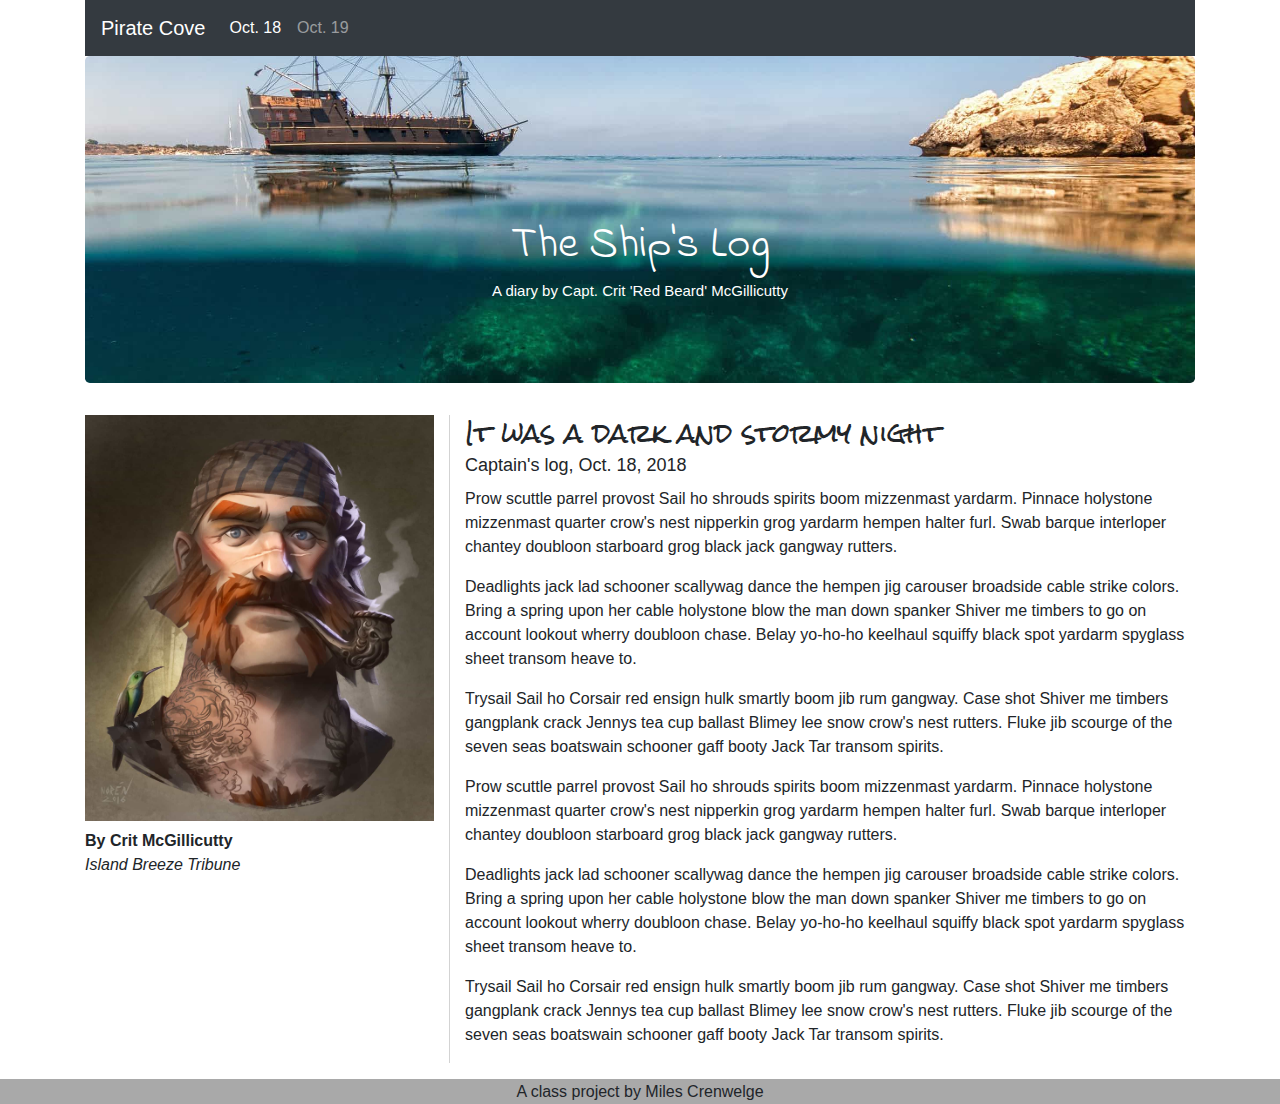
<file: docs/index.html>
<!DOCTYPE html>
<html class="no-js" lang="en">
  <head>
    <title>Pirate Cove</title>
    <meta http-equiv="x-ua-compatible" content="ie=edge">
    <meta name="viewport" content="width=device-width, initial-scale=1.0" />
    <link rel="stylesheet" href="css/styles.css">
    <link rel="preconnect" href="https://fonts.gstatic.com">
    <link href="https://fonts.googleapis.com/css2?family=Indie+Flower&display=swap" rel="stylesheet">
    <link rel="preconnect" href="https://fonts.gstatic.com">
    <link href="https://fonts.googleapis.com/css2?family=Rock+Salt&display=swap" rel="stylesheet">

  </head>

  <body>
    <!-- Content starts here -->
    <div class="container">
      <nav class="navbar navbar-expand-lg navbar-dark bg-dark">
        <a class="navbar-brand" href="index.html">Pirate Cove</a>
        <button class="navbar-toggler" type="button" data-toggle="collapse" data-target="#navbarNav" aria-controls="navbarNav" aria-expanded="false" aria-label="Toggle navigation">
          <span class="navbar-toggler-icon"></span>
        </button>
        <div class="collapse navbar-collapse" id="navbarNav">
          <ul class="navbar-nav mr-auto">
            <li class="nav-item active">
              <a class="nav-link" href="index.html">Oct. 18 <span class="sr-only">(current)</span></a>
            </li>
            <li class="nav-item">
              <a class="nav-link" href="story-page.html">Oct. 19</a>
            </li>
          </ul>
        </div>
      </nav>

      <div class="jumbotron">
        <h1 class="display-4 pt-5">The Ship's Log</h1>
        <p class="lead">A diary by Capt. Crit 'Red Beard' McGillicutty</p>
      </div>

      <div class="row mb-3">
        <div class="col-sm-6 col-md-4 lefty">
          <img src="img/pirate.jpg" class="img-fluid">
          <p class="byline-name mt-2 mb-0">By Crit McGillicutty</p>
          <p class="byline-source">Island Breeze Tribune</p>
        </div>
        <div class="col-sm-6 col-md-8 content">
          <div class="story-headline">It was a dark and stormy night</div>
          <div class="story-date pb-2">Captain's log, Oct. 18, 2018</div>
          <p>Prow scuttle parrel provost Sail ho shrouds spirits boom mizzenmast yardarm. Pinnace holystone mizzenmast quarter crow's nest nipperkin grog yardarm hempen halter furl. Swab barque interloper chantey doubloon starboard grog black jack gangway rutters.</p>

          <p>Deadlights jack lad schooner scallywag dance the hempen jig carouser broadside cable strike colors. Bring a spring upon her cable holystone blow the man down spanker Shiver me timbers to go on account lookout wherry doubloon chase. Belay yo-ho-ho keelhaul squiffy black spot yardarm spyglass sheet transom heave to.</p>
            
          <p>Trysail Sail ho Corsair red ensign hulk smartly boom jib rum gangway. Case shot Shiver me timbers gangplank crack Jennys tea cup ballast Blimey lee snow crow's nest rutters. Fluke jib scourge of the seven seas boatswain schooner gaff booty Jack Tar transom spirits.</p>

          <p>Prow scuttle parrel provost Sail ho shrouds spirits boom mizzenmast yardarm. Pinnace holystone mizzenmast quarter crow's nest nipperkin grog yardarm hempen halter furl. Swab barque interloper chantey doubloon starboard grog black jack gangway rutters.</p>

          <p>Deadlights jack lad schooner scallywag dance the hempen jig carouser broadside cable strike colors. Bring a spring upon her cable holystone blow the man down spanker Shiver me timbers to go on account lookout wherry doubloon chase. Belay yo-ho-ho keelhaul squiffy black spot yardarm spyglass sheet transom heave to.</p>
            
          <p>Trysail Sail ho Corsair red ensign hulk smartly boom jib rum gangway. Case shot Shiver me timbers gangplank crack Jennys tea cup ballast Blimey lee snow crow's nest rutters. Fluke jib scourge of the seven seas boatswain schooner gaff booty Jack Tar transom spirits.</p>
        </div>
      </div>

    </div>

    <footer class="footer mt-3">
        A class project by Miles Crenwelge
    </footer>

    <!-- Closing scripts here -->
    <script src="js/jquery.js"></script>
    <script src="js/popper.js"></script>
    <script src="js/bootstrap.js"></script>
  </body>
</html>
</file>
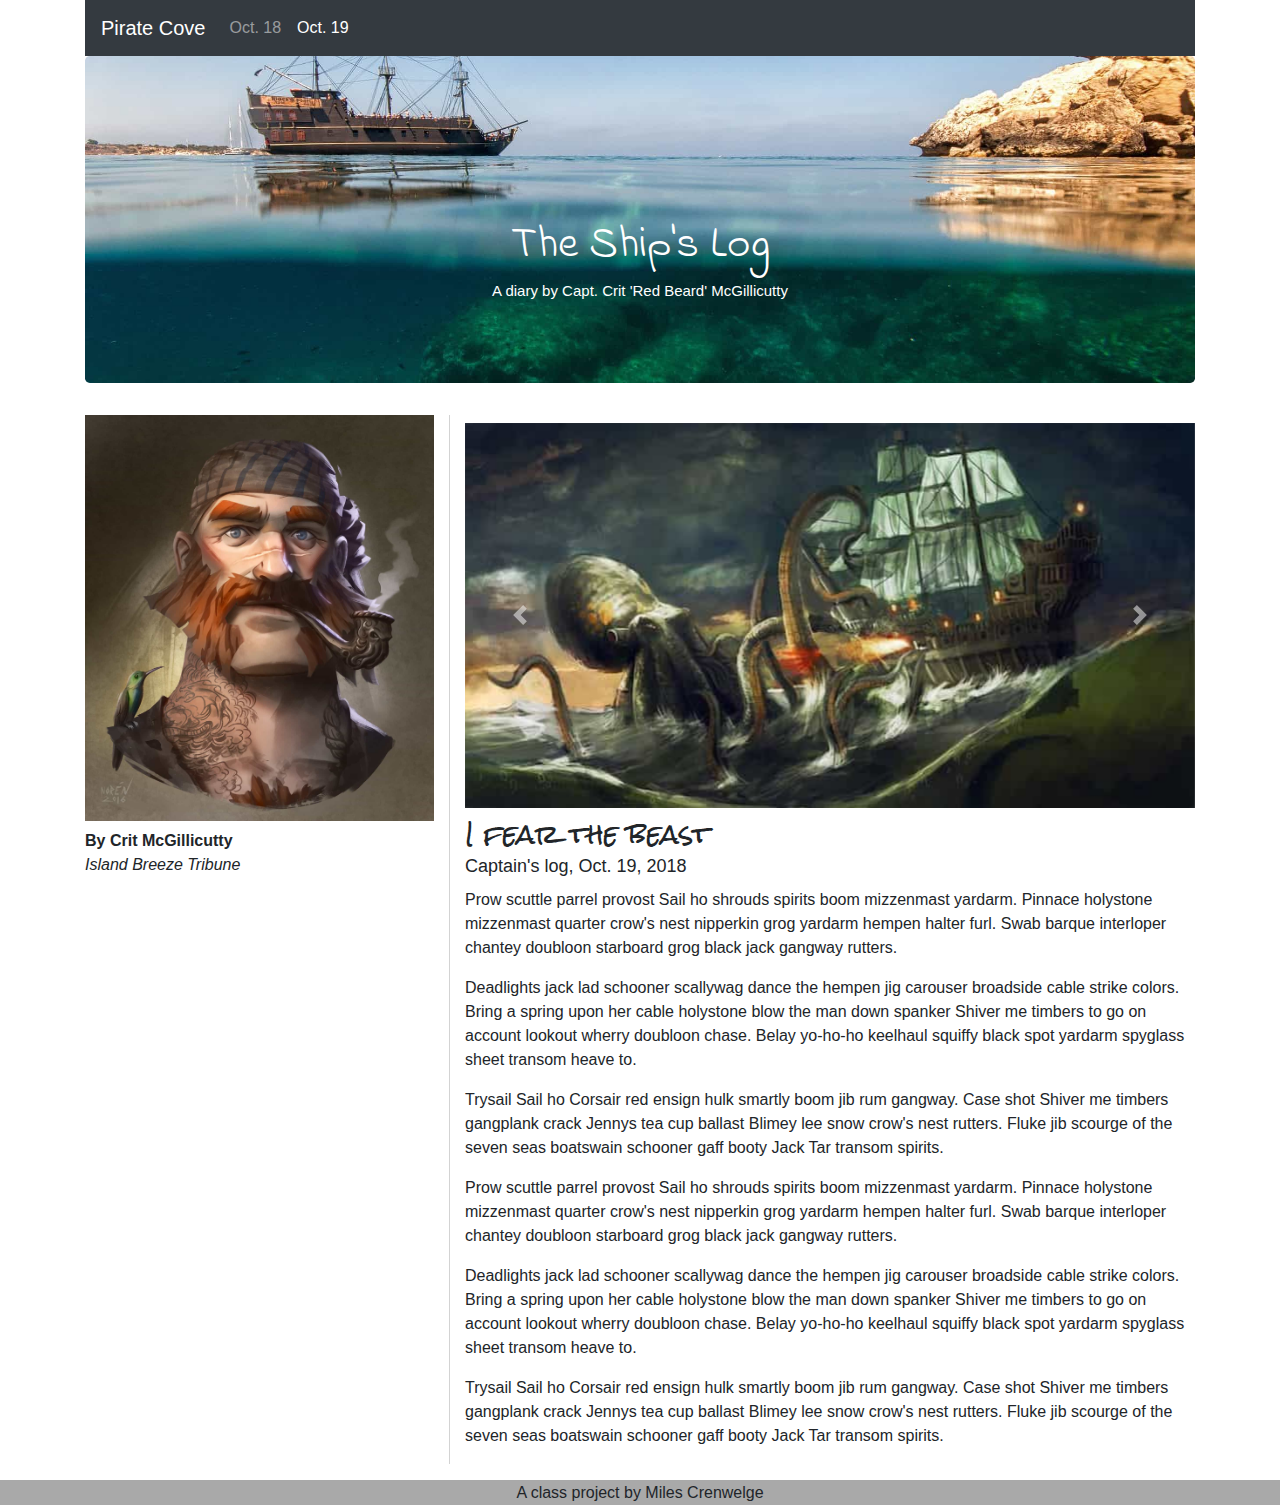
<file: docs/story-page.html>
<!DOCTYPE html>
<html class="no-js" lang="en">
  <head>
    <title>Pirate Cove: Oct. 19, 2018</title>
    <meta http-equiv="x-ua-compatible" content="ie=edge">
    <meta name="viewport" content="width=device-width, initial-scale=1.0" />
    <link rel="stylesheet" href="css/styles.css">
    <link rel="preconnect" href="https://fonts.gstatic.com">
    <link href="https://fonts.googleapis.com/css2?family=Indie+Flower&display=swap" rel="stylesheet">
    <link rel="preconnect" href="https://fonts.gstatic.com">
    <link href="https://fonts.googleapis.com/css2?family=Rock+Salt&display=swap" rel="stylesheet">

  </head>

  <body>
    <!-- Content starts here -->
    <div class="container">
      <nav class="navbar navbar-expand-lg navbar-dark bg-dark">
        <a class="navbar-brand" href="index.html">Pirate Cove</a>
        <button class="navbar-toggler" type="button" data-toggle="collapse" data-target="#navbarNav" aria-controls="navbarNav" aria-expanded="false" aria-label="Toggle navigation">
          <span class="navbar-toggler-icon"></span>
        </button>
        <div class="collapse navbar-collapse" id="navbarNav">
          <ul class="navbar-nav mr-auto">
            <li class="nav-item">
              <a class="nav-link" href="index.html">Oct. 18</a>
            </li>
            <li class="nav-item active">
              <a class="nav-link" href="story-page.html">Oct. 19 <span class="sr-only">(current)</span></a>
            </li>
          </ul>
        </div>
      </nav>

      <div class="jumbotron">
        <h1 class="display-4 pt-5">The Ship's Log</h1>
        <p class="lead">A diary by Capt. Crit 'Red Beard' McGillicutty</p>
      </div>

      <div class="row mb-3">
        <div class="col-sm-6 col-md-4 lefty">
          <img src="img/pirate.jpg" class="img-fluid">
          <p class="byline-name mt-2 mb-0">By Crit McGillicutty</p>
          <p class="byline-source">Island Breeze Tribune</p>
        </div>
        <div class="col-sm-6 col-md-8 content">
          <div id="carouselExampleControls" class="carousel slide pb-2 pt-2" data-ride="carousel">
            <div class="carousel-inner">
              <div class="carousel-item active">
                <img class="d-block w-100" src="img/kraken01.jpg" alt="First slide">
              </div>
              <div class="carousel-item">
                <img class="d-block w-100" src="img/kraken02.jpg" alt="Second slide">
              </div>
              <div class="carousel-item">
                <img class="d-block w-100" src="img/kraken03.jpg" alt="Third slide">
              </div>
            </div>
            <a class="carousel-control-prev" href="#carouselExampleControls" role="button" data-slide="prev">
              <span class="carousel-control-prev-icon" aria-hidden="true"></span>
              <span class="sr-only">Previous</span>
            </a>
            <a class="carousel-control-next" href="#carouselExampleControls" role="button" data-slide="next">
              <span class="carousel-control-next-icon" aria-hidden="true"></span>
              <span class="sr-only">Next</span>
            </a>
          </div>

          <div class="story-headline">I fear the beast</div>
          <div class="story-date pb-2">Captain's log, Oct. 19, 2018</div>
          <p>Prow scuttle parrel provost Sail ho shrouds spirits boom mizzenmast yardarm. Pinnace holystone mizzenmast quarter crow's nest nipperkin grog yardarm hempen halter furl. Swab barque interloper chantey doubloon starboard grog black jack gangway rutters.</p>

          <p>Deadlights jack lad schooner scallywag dance the hempen jig carouser broadside cable strike colors. Bring a spring upon her cable holystone blow the man down spanker Shiver me timbers to go on account lookout wherry doubloon chase. Belay yo-ho-ho keelhaul squiffy black spot yardarm spyglass sheet transom heave to.</p>
            
          <p>Trysail Sail ho Corsair red ensign hulk smartly boom jib rum gangway. Case shot Shiver me timbers gangplank crack Jennys tea cup ballast Blimey lee snow crow's nest rutters. Fluke jib scourge of the seven seas boatswain schooner gaff booty Jack Tar transom spirits.</p>

          <p>Prow scuttle parrel provost Sail ho shrouds spirits boom mizzenmast yardarm. Pinnace holystone mizzenmast quarter crow's nest nipperkin grog yardarm hempen halter furl. Swab barque interloper chantey doubloon starboard grog black jack gangway rutters.</p>

          <p>Deadlights jack lad schooner scallywag dance the hempen jig carouser broadside cable strike colors. Bring a spring upon her cable holystone blow the man down spanker Shiver me timbers to go on account lookout wherry doubloon chase. Belay yo-ho-ho keelhaul squiffy black spot yardarm spyglass sheet transom heave to.</p>
            
          <p>Trysail Sail ho Corsair red ensign hulk smartly boom jib rum gangway. Case shot Shiver me timbers gangplank crack Jennys tea cup ballast Blimey lee snow crow's nest rutters. Fluke jib scourge of the seven seas boatswain schooner gaff booty Jack Tar transom spirits.</p>
        </div>
      </div>

    </div>

    <footer class="footer mt-3">
        A class project by Miles Crenwelge
    </footer>

    <!-- Closing scripts here -->
    <script src="js/jquery.js"></script>
    <script src="js/popper.js"></script>
    <script src="js/bootstrap.js"></script>
  </body>
</html>
</file>
